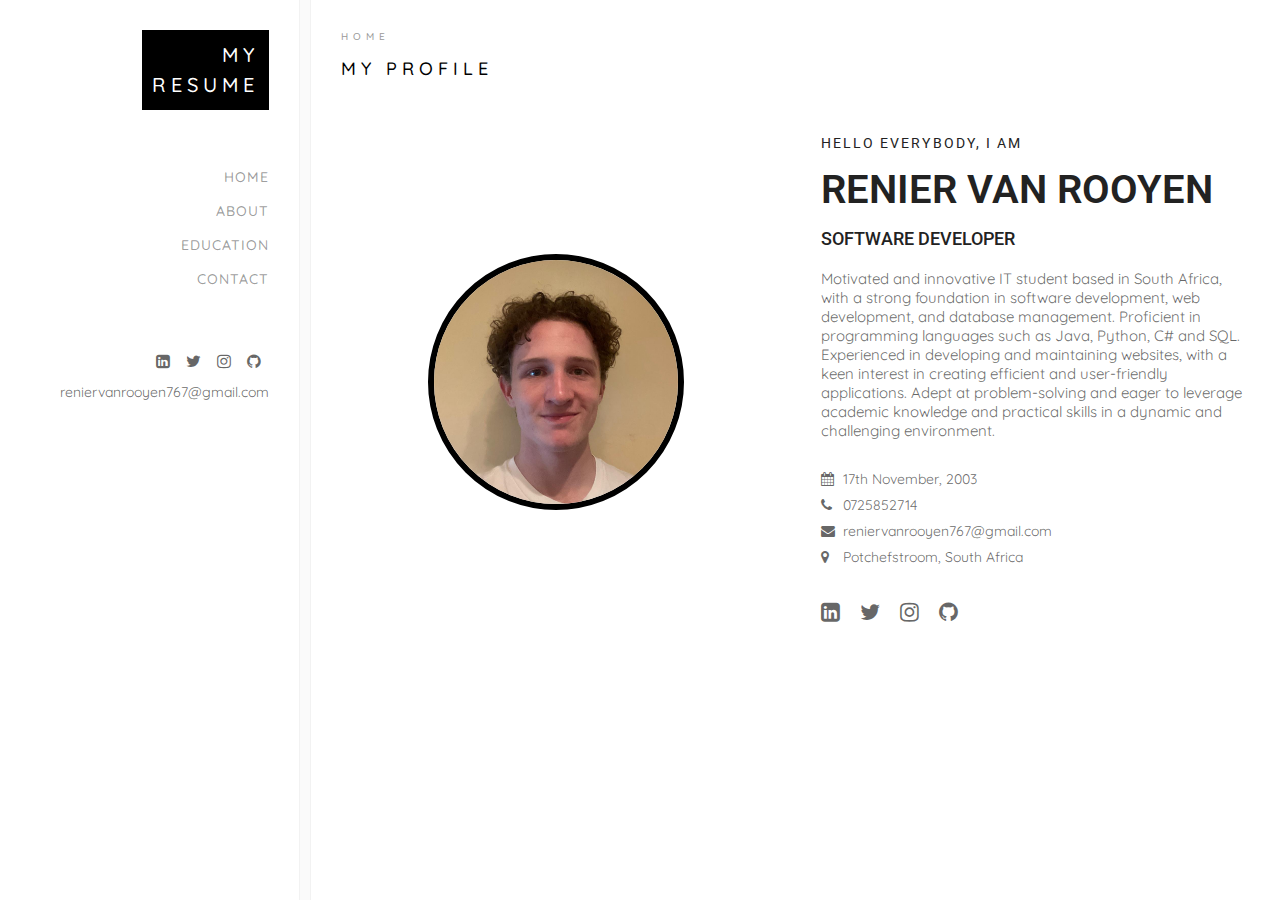
<file: index.html>
<!DOCTYPE html>
<html>
<head>
    <title>My Resume</title>
    <meta name="viewport" content="width=device-width, initial-scale=1.0">
    <link rel="stylesheet" type="text/css" href="styles.css">
    <link href="https://stackpath.bootstrapcdn.com/font-awesome/4.7.0/css/font-awesome.min.css" rel="stylesheet">
</head>
<body>
    <div class="wraper">
        <button class="nav-toggle" onclick="toggleNav()">☰</button>
        <div class="container">
            <div class="left-content p-30" id="nav">
                <div class="logo">
                    <a href="/index.html">
                        <span>My</span>
                        <span>Resume</span>
                    </a>
                </div>
                <div class="nav">
                    <ul>
                        <li><a href="/index.html">Home</a></li>
                        <li><a href="/about.html">About</a></li>
                        <li><a href="/education.html">Education</a></li>
                        <li><a href="/contact.html">Contact</a></li>
                    </ul>
                </div>
                <div class="left-footer">
                    <div class="social-icons">
                        <ul>
                            <li><a href="https://www.linkedin.com/in/renier-van-rooyen-a62714320/"><i class="fa fa-linkedin-square" aria-hidden="true"></i></a></li>
                            <li><a href="https://x.com/EmpTyyZA"><i class="fa fa-twitter" aria-hidden="true"></i></a></li>
                            <li><a href="https://www.instagram.com/renier_van_rooyen/"><i class="fa fa-instagram" aria-hidden="true"></i></a></li>
                            <li><a href="https://github.com/RenierVanRooyen"><i class="fa fa-github" aria-hidden="true"></i></a></li>
                        </ul>
                    </div>
                    <div class="foot-contact">
                        <ul>
                            <li><a href="mailto:reniervanrooyen767@gmail.com">reniervanrooyen767@gmail.com</a></li>
                        </ul>
                    </div>
                </div>
            </div>
            <div class="main-content">
                <div class="section1 p-30" id="Home">
                    <div class="sec-title">
                        <div class="pg-sub-title">Home</div>
                        <div class="pg-title">My Profile</div>
                    </div>
                    <div class="d-flex-align-center">
                        <div class="user-img flex-1">
                            <img class="profile-pic" src="profile.jpg" alt="Profile Picture">
                        </div>
                        <div class="user-profile flex-1">
                            <div class="pro-details">
                                <div class="sm-text">HELLO EVERYBODY, I AM</div>
                                <div class="name">Renier van Rooyen</div>
                                <div class="role">Software Developer</div>
                            </div>
                            <div class="text">Motivated and innovative IT student based in South Africa, with a strong foundation in software development, web development, and database management. Proficient in programming languages such as Java, Python, C# and SQL. Experienced in developing and maintaining websites, with a keen interest in creating efficient and user-friendly applications. Adept at problem-solving and eager to leverage academic knowledge and practical skills in a dynamic and challenging environment.</div>
                            <div class="pr-list">
                                <ul>
                                    <li><i class="fa fa-calendar" aria-hidden="true"></i> 17th November, 2003</li>
                                    <li><i class="fa fa-phone" aria-hidden="true"></i> 0725852714</li>
                                    <li><i class="fa fa-envelope" aria-hidden="true"></i> reniervanrooyen767@gmail.com</li>
                                    <li><i class="fa fa-map-marker" aria-hidden="true"></i> Potchefstroom, South Africa</li>
                                </ul>
                            </div>
                            <div class="social-icons-head">
                                <ul>
                                    <li><a href="https://www.linkedin.com/in/renier-van-rooyen-a62714320/"><i class="fa fa-linkedin-square" aria-hidden="true"></i></a></li>
                                    <li><a href="https://x.com/EmpTyyZA"><i class="fa fa-twitter" aria-hidden="true"></i></a></li>
                                    <li><a href="https://www.instagram.com/renier_van_rooyen/"><i class="fa fa-instagram" aria-hidden="true"></i></a></li>
                                    <li><a href="https://github.com/RenierVanRooyen"><i class="fa fa-github" aria-hidden="true"></i></a></li>
                                </ul>
                            </div>
                        </div>
                    </div>
                </div>
            </div>
        </div>
    </div>
    <script>
        function toggleNav() {
            var nav = document.getElementById("nav");
            var button = document.querySelector(".nav-toggle");
            if (nav.style.display === "block") {
                nav.style.display = "none";
                button.style.right = "10px";
                button.style.left = "auto";
            } else {
                nav.style.display = "block";
                button.style.left = "10px";
                button.style.right = "auto";
            }
        }
      window.addEventListener('resize', function() {
            var nav = document.getElementById("nav");
            var button = document.querySelector(".nav-toggle");
            if (window.innerWidth > 768) {
                nav.style.display = "block";
                button.style.display = "none";
            } else {
                nav.style.display = "none";
                button.style.display = "block";
            }
        });

        window.addEventListener('load', function() {
            var nav = document.getElementById("nav");
            var button = document.querySelector(".nav-toggle");
            if (window.innerWidth > 768) {
                nav.style.display = "block";
                button.style.display = "none";
            } else {
                nav.style.display = "none";
                button.style.display = "block";
            }
        });
    </script>
</body>
</html>
</file>
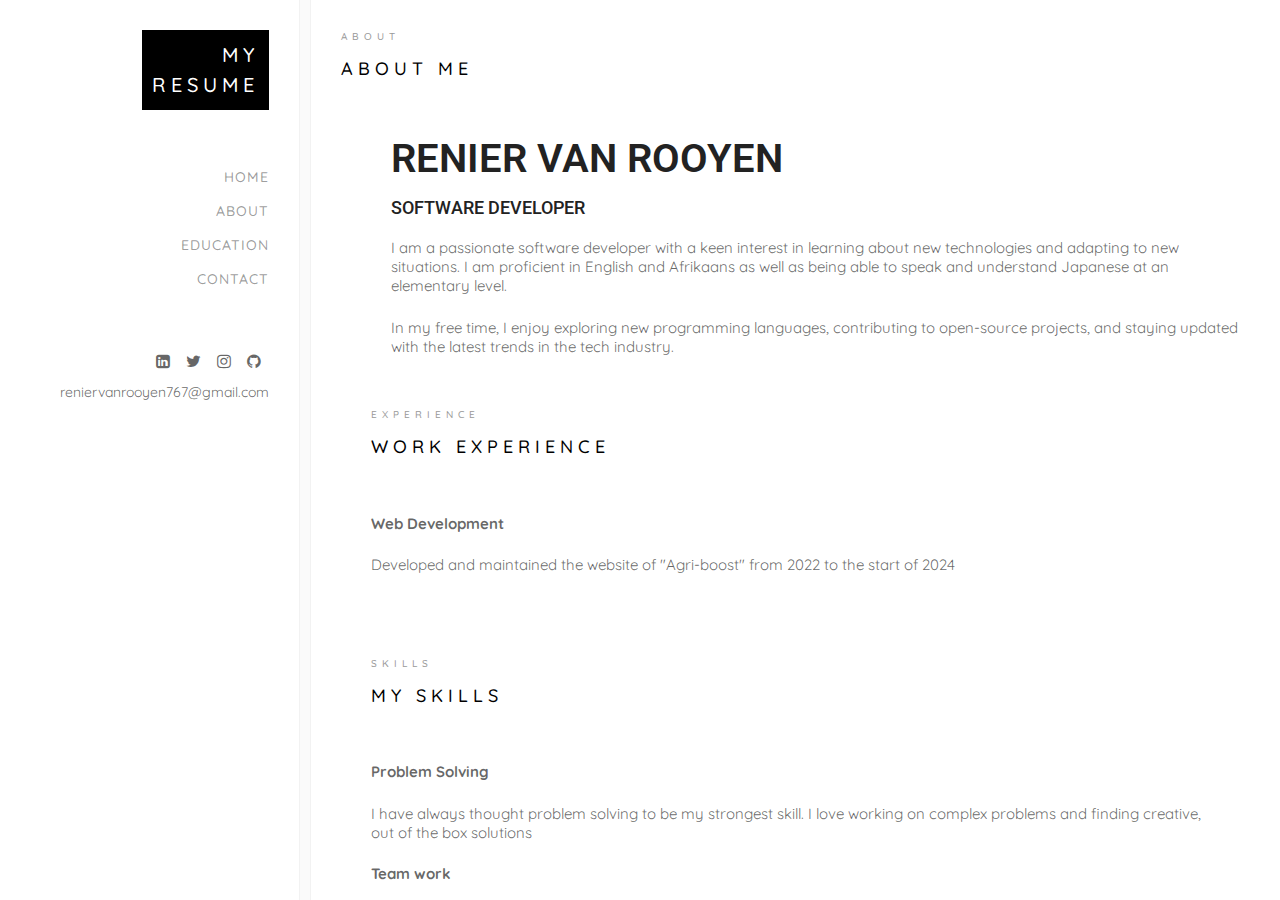
<file: about.html>
<!DOCTYPE html>
<html>
<head>
    <title>About Me</title>
    <meta name="viewport" content="width=device-width, initial-scale=1.0">
    <link rel="stylesheet" type="text/css" href="styles.css">
    <link href="https://stackpath.bootstrapcdn.com/font-awesome/4.7.0/css/font-awesome.min.css" rel="stylesheet">
</head>
<body>
    <div class="wraper">
        <button class="nav-toggle" onclick="toggleNav()">☰</button>
        <div class="container">
            <div class="left-content p-30" id="nav">
                <div class="logo">
                    <a href="/index.html">
                        <span>My</span>
                        <span>Resume</span>
                    </a>
                </div>
                <div class="nav">
                    <ul>
                        <li><a href="/index.html">Home</a></li>
                        <li><a href="/about.html">About</a></li>
                        <li><a href="/education.html">Education</a></li>
                        <li><a href="/contact.html">Contact</a></li>
                    </ul>
                </div>
                <div class="left-footer">
                    <div class="social-icons">
                        <ul>
                            <li><a href="https://www.linkedin.com/in/renier-van-rooyen-a62714320/"><i class="fa fa-linkedin-square" aria-hidden="true"></i></a></li>
                            <li><a href="https://x.com/EmpTyyZA"><i class="fa fa-twitter" aria-hidden="true"></i></a></li>
                            <li><a href="https://www.instagram.com/renier_van_rooyen/"><i class="fa fa-instagram" aria-hidden="true"></i></a></li>
                            <li><a href="https://github.com/RenierVanRooyen"><i class="fa fa-github" aria-hidden="true"></i></a></li>
                        </ul>
                    </div>
                    <div class="foot-contact">
                        <ul>
                            <li><a href="mailto:reniervanrooyen767@gmail.com">reniervanrooyen767@gmail.com</a></li>
                        </ul>
                    </div>
                </div>
            </div>
            <div class="main-content">
                <div class="section1 p-30" id="About">
                    <div class="sec-title">
                        <div class="pg-sub-title">About</div>
                        <div class="pg-title">About Me</div>
                    </div>
                    <div class="user-profile flex-1">
                        <div class="pro-details">
                            <div class="name">Renier van Rooyen</div>
                            <div class="role">Software Developer</div>
                        </div>
                        <div class="text">
                            <p>I am a passionate software developer with a keen interest in learning about new technologies and adapting to new situations. I am proficient in English and Afrikaans as well as being able to speak and understand Japanese at an elementary level.</p>
                            <p>In my free time, I enjoy exploring new programming languages, contributing to open-source projects, and staying updated with the latest trends in the tech industry.</p>
                        </div>
                    </div>
                    <div class="section2 p-30" id="Experience">
                        <div class="sec-title">
                            <div class="pg-sub-title">Experience</div>
                            <div class="pg-title">Work Experience</div>
                        </div>
                        <div class="text">
                            <p><strong>Web Development</strong></p>
                            <p>Developed and maintained the website of "Agri-boost" from 2022 to the start of 2024</p>                            
                        </div>
                    </div>
                    <div class="section2 p-30" id="Experience">
                          <div class="sec-title">
                              <div class="pg-sub-title">Skills</div>
                              <div class="pg-title">My skills</div>
                          </div>
                          <div class="text">
                              <p><strong>Problem Solving</strong></p>
                              <p>I have always thought problem solving to be my strongest skill. I love working on complex problems and finding creative, out of the box solutions</p>
                              <p><strong>Team work</strong></p>
                              <p>Having a backround in team sports and paying team-based video games semi-professionally, I understand the importance of working together. I believe that I can fit into any team and provide value to any situation. </p>
                              <p><strong>Leadership</strong></p>
                              <p>Being a good leader means being able to lead when necessary, but also follow if required. I believe I am able to differentiate between these two scenarios well. Although I enjoy leading, I know when I need to follow others.</p>
                          </div>
                    </div>
                   <div class="section2 p-30" id="Experience">
                        <div class="sec-title">
                            <div class="pg-sub-title">Hobbies</div>
                            <div class="pg-title">What I do im my free time</div>
                        </div>
                        <div class="text">
                            <p><strong>Leetcode</strong></p>
                            <p>I do a lot of leetcode problems in my spare time. I enjoy the problem-solving involved in these problems and I am always happy to keep my coding skills up to scratch.</p>
                            <p><strong>Counter-Strike</strong></p>
                            <p>I play the video game, Counter-Strike at a semi-professional level. I love the teamwork and comradery in a team-based game like Counter-Strike.</p>
                            <p><strong>Staying Active</strong></p>
                            <p>Having played sports my entire life, staying active is important to me. I go to the gym every day and enjoy having that bit of time to myself.</p>
                        </div>
                    </div>
                </div>
            </div>
        </div>
    </div>
    <script>
        function toggleNav() {
            var nav = document.getElementById("nav");
            var button = document.querySelector(".nav-toggle");
            if (nav.style.display === "block") {
                nav.style.display = "none";
                button.style.right = "10px";
                button.style.left = "auto";
            } else {
                nav.style.display = "block";
                button.style.left = "10px";
                button.style.right = "auto";
            }
        }
      window.addEventListener('resize', function() {
            var nav = document.getElementById("nav");
            var button = document.querySelector(".nav-toggle");
            if (window.innerWidth > 768) {
                nav.style.display = "block";
                button.style.display = "none";
            } else {
                nav.style.display = "none";
                button.style.display = "block";
            }
        });

        window.addEventListener('load', function() {
            var nav = document.getElementById("nav");
            var button = document.querySelector(".nav-toggle");
            if (window.innerWidth > 768) {
                nav.style.display = "block";
                button.style.display = "none";
            } else {
                nav.style.display = "none";
                button.style.display = "block";
            }
        });
    </script>
</body>
</html>
</file>
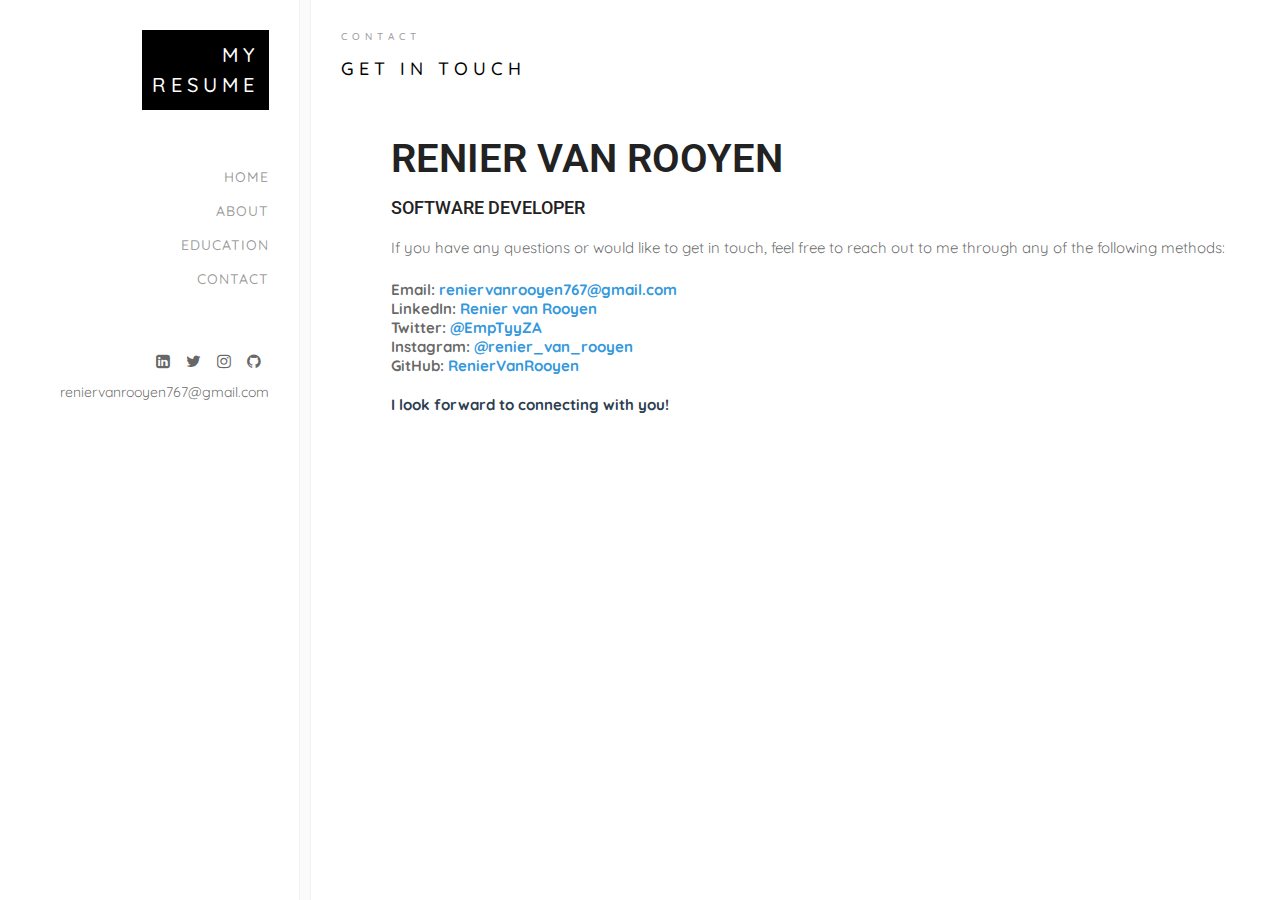
<file: contact.html>
<!DOCTYPE html>
<html>
<head>
    <title>Contact</title>
    <meta name="viewport" content="width=device-width, initial-scale=1.0">
    <link rel="stylesheet" type="text/css" href="styles.css">
    <link href="https://stackpath.bootstrapcdn.com/font-awesome/4.7.0/css/font-awesome.min.css" rel="stylesheet">
    <style>
        .highlight {
            font-weight: bold;
            color: #2c3e50;
            margin-top: 20px;
        }
        .clickable-links a {
            color: #3498db;
            text-decoration: none;
            font-weight: bold;
        }
        .clickable-links a:hover {
            text-decoration: underline;
        }
    </style>
</head>
<body>
    <div class="wraper">
        <button class="nav-toggle" onclick="toggleNav()">☰</button>
        <div class="container">
            <div class="left-content p-30" id="nav">
                <div class="logo">
                    <a href="/index.html">
                        <span>My</span>
                        <span>Resume</span>
                    </a>
                </div>
                <div class="nav">
                    <ul>
                        <li><a href="/index.html">Home</a></li>
                        <li><a href="/about.html">About</a></li>
                        <li><a href="/education.html">Education</a></li>
                        <li><a href="/contact.html">Contact</a></li>
                    </ul>
                </div>
                <div class="left-footer">
                    <div class="social-icons">
                        <ul>
                            <li><a href="https://www.linkedin.com/in/renier-van-rooyen-a62714320/"><i class="fa fa-linkedin-square" aria-hidden="true"></i></a></li>
                            <li><a href="https://x.com/EmpTyyZA"><i class="fa fa-twitter" aria-hidden="true"></i></a></li>
                            <li><a href="https://www.instagram.com/renier_van_rooyen/"><i class="fa fa-instagram" aria-hidden="true"></i></a></li>
                            <li><a href="https://github.com/RenierVanRooyen"><i class="fa fa-github" aria-hidden="true"></i></a></li>
                        </ul>
                    </div>
                    <div class="foot-contact">
                        <ul>
                            <li><a href="mailto:reniervanrooyen767@gmail.com">reniervanrooyen767@gmail.com</a></li>
                        </ul>
                    </div>
                </div>
            </div>
            <div class="main-content">
                <div class="section1 p-30" id="Contact">
                    <div class="sec-title">
                        <div class="pg-sub-title">Contact</div>
                        <div class="pg-title">Get in Touch</div>
                    </div>
                    <div class="user-profile flex-1">
                        <div class="pro-details">
                            <div class="name">Renier van Rooyen</div>
                            <div class="role">Software Developer</div>
                        </div>
                        <div class="text clickable-links">
                            <p>If you have any questions or would like to get in touch, feel free to reach out to me through any of the following methods:</p>
                            <ul>
                                <li><strong>Email:</strong> <a href="mailto:reniervanrooyen767@gmail.com">reniervanrooyen767@gmail.com</a></li>
                                <li><strong>LinkedIn:</strong> <a href="https://www.linkedin.com/in/renier-van-rooyen-a62714320/">Renier van Rooyen</a></li>
                                <li><strong>Twitter:</strong> <a href="https://x.com/EmpTyyZA">@EmpTyyZA</a></li>
                                <li><strong>Instagram:</strong> <a href="https://www.instagram.com/renier_van_rooyen/">@renier_van_rooyen</a></li>
                                <li><strong>GitHub:</strong> <a href="https://github.com/RenierVanRooyen">RenierVanRooyen</a></li>
                            </ul>
                            <p class="highlight">I look forward to connecting with you!</p>
                        </div>
                    </div>
                </div>
            </div>
        </div>
    </div>
    <script>
        function toggleNav() {
            var nav = document.getElementById("nav");
            var button = document.querySelector(".nav-toggle");
            if (nav.style.display === "block") {
                nav.style.display = "none";
                button.style.right = "10px";
                button.style.left = "auto";
            } else {
                nav.style.display = "block";
                button.style.left = "10px";
                button.style.right = "auto";
            }
        }
      window.addEventListener('resize', function() {
            var nav = document.getElementById("nav");
            var button = document.querySelector(".nav-toggle");
            if (window.innerWidth > 768) {
                nav.style.display = "block";
                button.style.display = "none";
            } else {
                nav.style.display = "none";
                button.style.display = "block";
            }
        });

        window.addEventListener('load', function() {
            var nav = document.getElementById("nav");
            var button = document.querySelector(".nav-toggle");
            if (window.innerWidth > 768) {
                nav.style.display = "block";
                button.style.display = "none";
            } else {
                nav.style.display = "none";
                button.style.display = "block";
            }
        });
    </script>
</body>
</html>
</file>
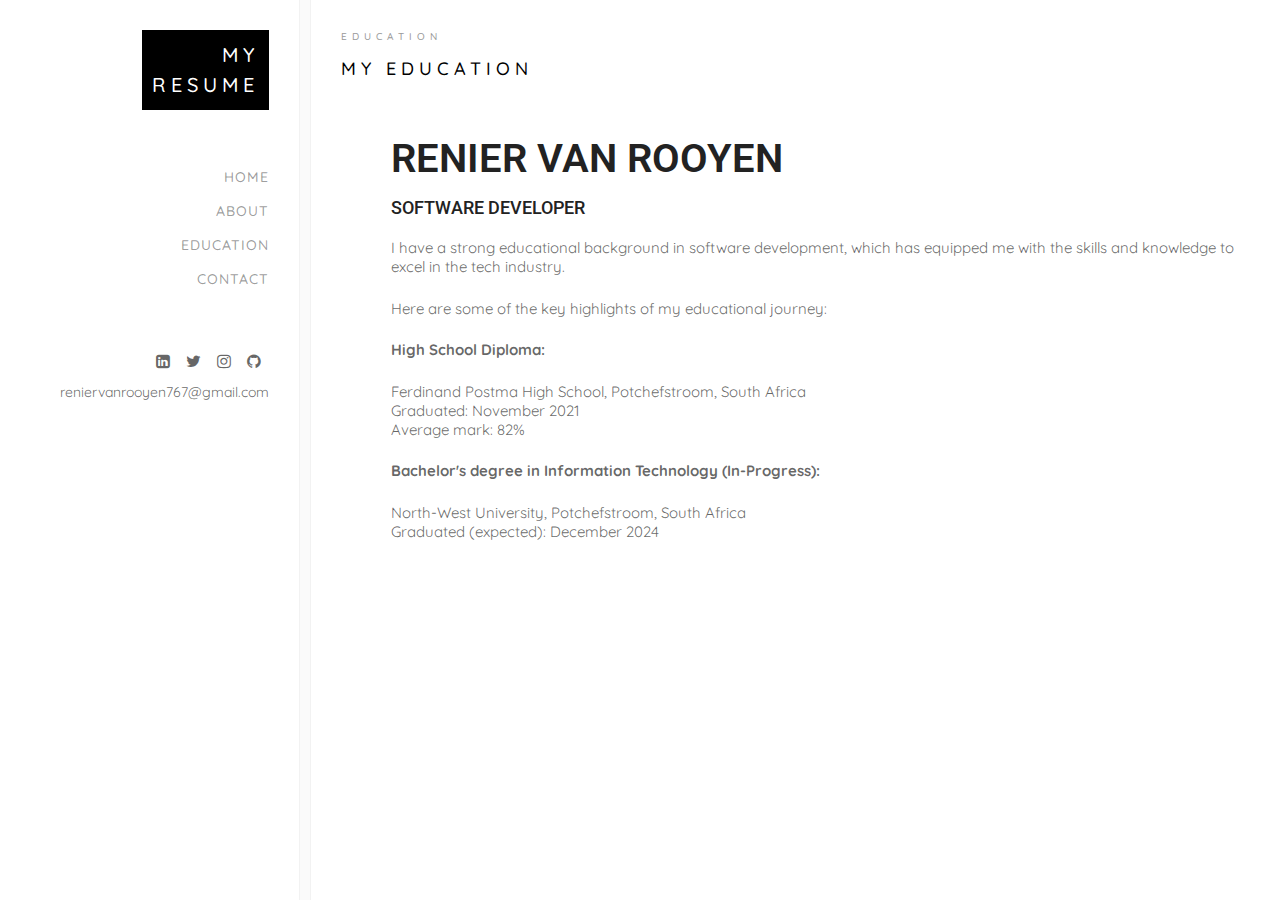
<file: education.html>
<!DOCTYPE html>
<html>
<head>
    <title>Education</title>
    <meta name="viewport" content="width=device-width, initial-scale=1.0">
    <link rel="stylesheet" type="text/css" href="styles.css">
    <link href="https://stackpath.bootstrapcdn.com/font-awesome/4.7.0/css/font-awesome.min.css" rel="stylesheet">
</head>
<body>
    <div class="wraper">
        <button class="nav-toggle" onclick="toggleNav()">☰</button>
        <div class="container">
            <div class="left-content p-30" id="nav">
                <div class="logo">
                    <a href="/index.html">
                        <span>My</span>
                        <span>Resume</span>
                    </a>
                </div>
                <div class="nav">
                    <ul>
                        <li><a href="/index.html">Home</a></li>
                        <li><a href="/about.html">About</a></li>
                        <li><a href="/education.html">Education</a></li>
                        <li><a href="/contact.html">Contact</a></li>
                    </ul>
                </div>
                <div class="left-footer">
                    <div class="social-icons">
                        <ul>
                            <li><a href="https://www.linkedin.com/in/renier-van-rooyen-a62714320/"><i class="fa fa-linkedin-square" aria-hidden="true"></i></a></li>
                            <li><a href="https://x.com/EmpTyyZA"><i class="fa fa-twitter" aria-hidden="true"></i></a></li>
                            <li><a href="https://www.instagram.com/renier_van_rooyen/"><i class="fa fa-instagram" aria-hidden="true"></i></a></li>
                            <li><a href="https://github.com/RenierVanRooyen"><i class="fa fa-github" aria-hidden="true"></i></a></li>
                        </ul>
                    </div>
                    <div class="foot-contact">
                        <ul>
                            <li><a href="mailto:reniervanrooyen767@gmail.com">reniervanrooyen767@gmail.com</a></li>
                        </ul>
                    </div>
                </div>
            </div>
            <div class="main-content">
                <div class="section1 p-30" id="Education">
                    <div class="sec-title">
                        <div class="pg-sub-title">Education</div>
                        <div class="pg-title">My Education</div>
                    </div>
                    <div class="user-profile flex-1">
                        <div class="pro-details">
                            <div class="name">Renier van Rooyen</div>
                            <div class="role">Software Developer</div>
                        </div>
                        <div class="text">
                            <p>I have a strong educational background in software development, which has equipped me with the skills and knowledge to excel in the tech industry.</p>
                            <p>Here are some of the key highlights of my educational journey:</p>
                            <p><strong>High School Diploma:</strong></p>
                                <li>Ferdinand Postma High School, Potchefstroom, South Africa</li>
                                <li>Graduated: November 2021</li>
                                <li>Average mark: 82%</li>           
                                <p></p>
                            <p><strong>Bachelor's degree in Information Technology (In-Progress):</strong></p>
                                <li>North-West University, Potchefstroom, South Africa</li>
                                <li>Graduated (expected): December 2024</li>
                        </div>
                    </div>
                </div>
            </div>
        </div>
    </div>
    <script>
        function toggleNav() {
            var nav = document.getElementById("nav");
            var button = document.querySelector(".nav-toggle");
            if (nav.style.display === "block") {
                nav.style.display = "none";
                button.style.right = "10px";
                button.style.left = "auto";
            } else {
                nav.style.display = "block";
                button.style.left = "10px";
                button.style.right = "auto";
            }
        }
      window.addEventListener('resize', function() {
            var nav = document.getElementById("nav");
            var button = document.querySelector(".nav-toggle");
            if (window.innerWidth > 768) {
                nav.style.display = "block";
                button.style.display = "none";
            } else {
                nav.style.display = "none";
                button.style.display = "block";
            }
        });

        window.addEventListener('load', function() {
            var nav = document.getElementById("nav");
            var button = document.querySelector(".nav-toggle");
            if (window.innerWidth > 768) {
                nav.style.display = "block";
                button.style.display = "none";
            } else {
                nav.style.display = "none";
                button.style.display = "block";
            }
        });
    </script>
</body>
</html>
</file>
<file: styles.css>
@charset "utf-8";
@import url('https://fonts.googleapis.com/css?family=Quicksand:300,400,500,700');
@import url('https://fonts.googleapis.com/css?family=Roboto');

* {
    margin: 0;
    padding: 0;
    box-sizing: border-box;
}

html {
    height: 100%;
}

body {
    height: 100%;
    font-family: 'Quicksand', sans-serif;
    color: rgba(0, 0, 0, 0.6);
    box-sizing: border-box;
    font-size: 14px;
    overflow: hidden;
    background: #fafafa;
}

label {
    padding: 0;
    margin: 0;
}

ul, li, ol {
    padding: 0;
    margin: 0;
}

li {
    list-style: none;
}

a, img {
    border: 0;
    outline: none;
    text-decoration: none;
}

input::-moz-focus-inner {
    border: 0;
}

bo {
    outline: none;
}

img {
    max-width: 100%;
    height: auto;
    vertical-align: bottom;
}

input, select, textarea, button {
    font-family: 'Muli', sans-serif;
}

input:focus, select:focus, textarea:focus, button:focus {
    outline: 0;
}

a {
    color: inherit;
    -webkit-transition: 0.5s;
    -o-transition: 0.5s;
    transition: 0.5s;
}

p {
    margin-bottom: 1.5em;
}

h1, h2, h3, h4, h5, h6 {
    color: #000;
    font-family: "Quicksand", Arial, sans-serif;
    font-weight: 400;
    margin: 0 0 30px 0;
}

i.material-icons {
    font-size: inherit;
    line-height: inherit;
}

::-webkit-scrollbar-track {
    -webkit-box-shadow: inset 0 0 6px rgba(0,0,0,0.3);
    background-color: #F5F5F5;
}

::-webkit-scrollbar {
    width: 5px;
    height: 5px;
    background-color: #F5F5F5;
}

::-webkit-scrollbar-thumb {
    -webkit-box-shadow: inset 0 0 6px rgba(0,0,0,.3);
    background-color: #777;
}

.t-title-size {
    font-size: 18px;
}

.t-bold {
    font-weight: 600;
}

.t-normal {
    font-weight: normal;
}

.t-center {
    text-align: center;
}

.t-right {
    text-align: right;
}

.p-5 {
    padding: 5px;
}

.p-10 {
    padding: 10px;
}

.p-15 {
    padding: 15px;
}

.p-20 {
    padding: 20px;
}

.p-25 {
    padding: 25px;
}

.p-30 {
    padding: 30px;
}

.p-35 {
    padding: 35px;
}

.p-40 {
    padding: 40px;
}

.p-45 {
    padding: 45px;
}

.p-50 {
    padding: 50px;
}

.p-right5 {
    padding-right: 5px;
}

.p-right10 {
    padding-right: 10px;
}

.p-right15 {
    padding-right: 15px;
}

.p-right20 {
    padding-right: 20px;
}

.p-right25 {
    padding-right: 25px;
}

.p-right30 {
    padding-right: 30px;
}

.p-left5 {
    padding-left: 5px;
}

.p-left10 {
    padding-left: 10px;
}

.p-left15 {
    padding-left: 15px;
}

.p-left20 {
    padding-left: 20px;
}

.p-left25 {
    padding-left: 25px;
}

.p-left30 {
    padding-left: 30px;
}

.m-5 {
    margin: 5px;
}

.m-10 {
    margin: 10px;
}

.m-15 {
    margin: 15px;
}

.m-20 {
    margin: 20px;
}

.m-25 {
    margin: 25px;
}

.m-30 {
    margin: 30px;
}

.m-35 {
    margin: 35px;
}

.m-40 {
    margin: 40px;
}

.m-45 {
    margin: 45px;
}

.m-50 {
    margin: 50px;
}

.d-flex {
    display: flex;
}

.d-flex-align-center {
    display: flex;
    align-items: center;
    flex-direction: row;
}

.d-flex-align-center-column {
    display: flex;
    align-items: center;
    flex-direction: column;
}

.flex-1 {
    flex: 1;
}

.flex-2 {
    flex: 2;
}

.wraper {
    width: 100%;
    height: 100%;
}

.container {
    height: 100%;
    display: flex;
    flex-direction: row;
}

.left-content {
    width: 300px;
    overflow-y: auto;
    height: 100%;
    background: #fff;
    border-right: 1px solid rgba(221, 221, 221, 0.38);
    display: flex;
    flex-direction: column;
}

.main-content {
    flex: 1;
    overflow-y: auto;
    margin-left: 10px;
    background: #fff;
    border-left: 1px solid rgba(221, 221, 221, 0.38);
}

.logo {
    display: flex;
    justify-content: flex-end;
}

.logo a {
    color: #fff;
    text-align: right;
    background: #000;
    display: flex;
    flex-direction: column;
    padding: 10px;
    font-size: 20px;
    text-transform: uppercase;
    letter-spacing: 5px;
    line-height: 30px;
    font-weight: 500;
}

.nav {
    flex: 1;
    justify-content: flex-end;
    margin: 50px 0px;
}

.nav ul li, .nav ul li a {
    display: flex;
    justify-content: flex-end;
}

.nav ul li a {
    padding: 8px 0px;
    text-transform: uppercase;
    color: rgba(0, 0, 0, 0.4);
    letter-spacing: 1px;
    font-weight: 500;
    position: relative;
}

.nav ul li a:hover {
    color: #000;
}

.nav ul li a:after {
    content: "";
    width: 0;
    height: 1px;
    background: #000;
    position: absolute;
    bottom: 5px;
    left: 0;
    right: 0;
    transform: scaleX(0);
    transition: all 0.3s cubic-bezier(0.175, 0.885, 0.32, 1.275);
}

.nav ul li a:hover:after {
    width: 100%;
    transform: scaleX(1);
}

.left-content {
    width: 300px;
    overflow-y: auto;
    height: 100%;
    background: #fff;
    border-right: 1px solid rgba(221, 221, 221, 0.38);
    display: flex;
    flex-direction: column;
}

.left-footer {
    color: rgba(0, 0, 0, 0.6);
    display: flex;
    flex-direction: column;
    justify-content: flex-end;
    margin-top: auto;
}

.foot-contact, .social-icons ul, .copy-rights {
    display: flex;
    justify-content: flex-end;
}

.social-icons ul li {
    display: flex;
    justify-content: center;
    flex-direction: row;
}

.foot-contact ul {
    display: flex;
    flex-direction: column;
}

.foot-contact ul li {
    justify-content: center;
    display: flex;
    margin: 2px 0px;
}

.foot-contact {
    margin: 5px 0px;
}

.social-icons ul li a {
    padding: 5px 8px;
    font-size: 16px;
}

.social-icons ul li a:hover {
    color: #000;
    transform: scale(1.2) translateY(-5px);
}

.user-profile {
    padding-left: 50px;
}

.sm-text {
    letter-spacing: 2.1px;
    font-weight: normal;
    color: #222222;
    font-size: 14px;
    font-family: "Roboto", sans-serif;
    text-transform: uppercase;
}

.name {
    font-size: 40px;
    text-transform: uppercase;
    margin: 15px 0px;
    color: #222222;
    font-family: "Roboto", sans-serif;
    font-weight: 600;
}

.role {
    font-size: 18px;
    font-weight: 500;
    font-family: "Roboto", sans-serif;
    text-transform: uppercase;
    margin-bottom: 20px;
    color: #222222;
}

.text {
    font-size: 15px;
}

.pr-list {
    margin: 30px 0px;
}

.pr-list ul li {
    margin-bottom: 8px;
}

.pr-list ul li i {
    width: 18px;
}

.social-icons-head ul {
    display: flex;
    justify-content: left;
}

.social-icons-head ul li a {
    padding: 5px 10px;
    font-size: 22px;
    transition: all .3s;
    display: flex;
}

.social-icons-head ul li:nth-child(1) a {
    padding-left: 0;
}

.social-icons-head ul li a:hover {
    color: #000;
    transform: scale(1.2) translateY(-5px);
}

.sec-title {
    margin-bottom: 50px;
}

.pg-title {
    font-size: 18px;
    font-weight: 500;
    text-transform: uppercase;
    letter-spacing: 5px;
    line-height: 1.8;
    color: #000;
}

.profile-pic {
    border-radius: 50%;
    border: 0.5vw solid #000;
    width: 20vw;
    height: 20vw;
    object-fit: cover;
}

.user-img {
    display: flex;
    justify-content: center;
    align-items: center;
}

.pg-sub-title {
    margin-bottom: 10px;
    display: block;
    font-size: 10px;
    text-transform: uppercase;
    color: #999999;
    font-weight: 500;
    letter-spacing: 5px;
}

.nav-toggle {
    display: none;
    position: absolute;
    top: 10px;
    right: 10px;
    background: #000;
    color: #fff;
    border: none;
    padding: 10px;
    font-size: 20px;
    cursor: pointer;
}

@media only screen and (max-width: 768px) {
    .container {
        flex-direction: column;
    }

    .left-content {
        width: 100%;
        border-right: none;
        border-bottom: 1px solid rgba(221, 221, 221, 0.38);
        display: none;
    }

    .main-content {
        margin-left: 0;
        width: 100%;
    }

    .user-profile {
        padding-left: 0;
        text-align: center;
    }

    .nav ul {
        display: flex;
        flex-direction: column;
        align-items: center;
    }

    .nav ul li {
        margin: 10px 0;
    }

    .profile-pic {
        width: 30vw;
        height: 30vw;
        border: 2vw solid #000;
    }

    .text, .pr-list ul li {
        font-size: 4vw;
    }

    .nav ul li a {
        padding: 10px 0;
    }

    .main-content {
        order: 1;
    }

    .left-content {
        order: 2;
    }

    .nav-toggle {
        display: block;
    }
}

@media (max-width: 480px) {
    .name {
        font-size: 30px;
    }

    .role {
        font-size: 16px;
    }

    .sm-text, .text, .pr-list ul li {
        font-size: 12px;
    }

    .social-icons ul li a {
        font-size: 14px;
    }
}
</file>
